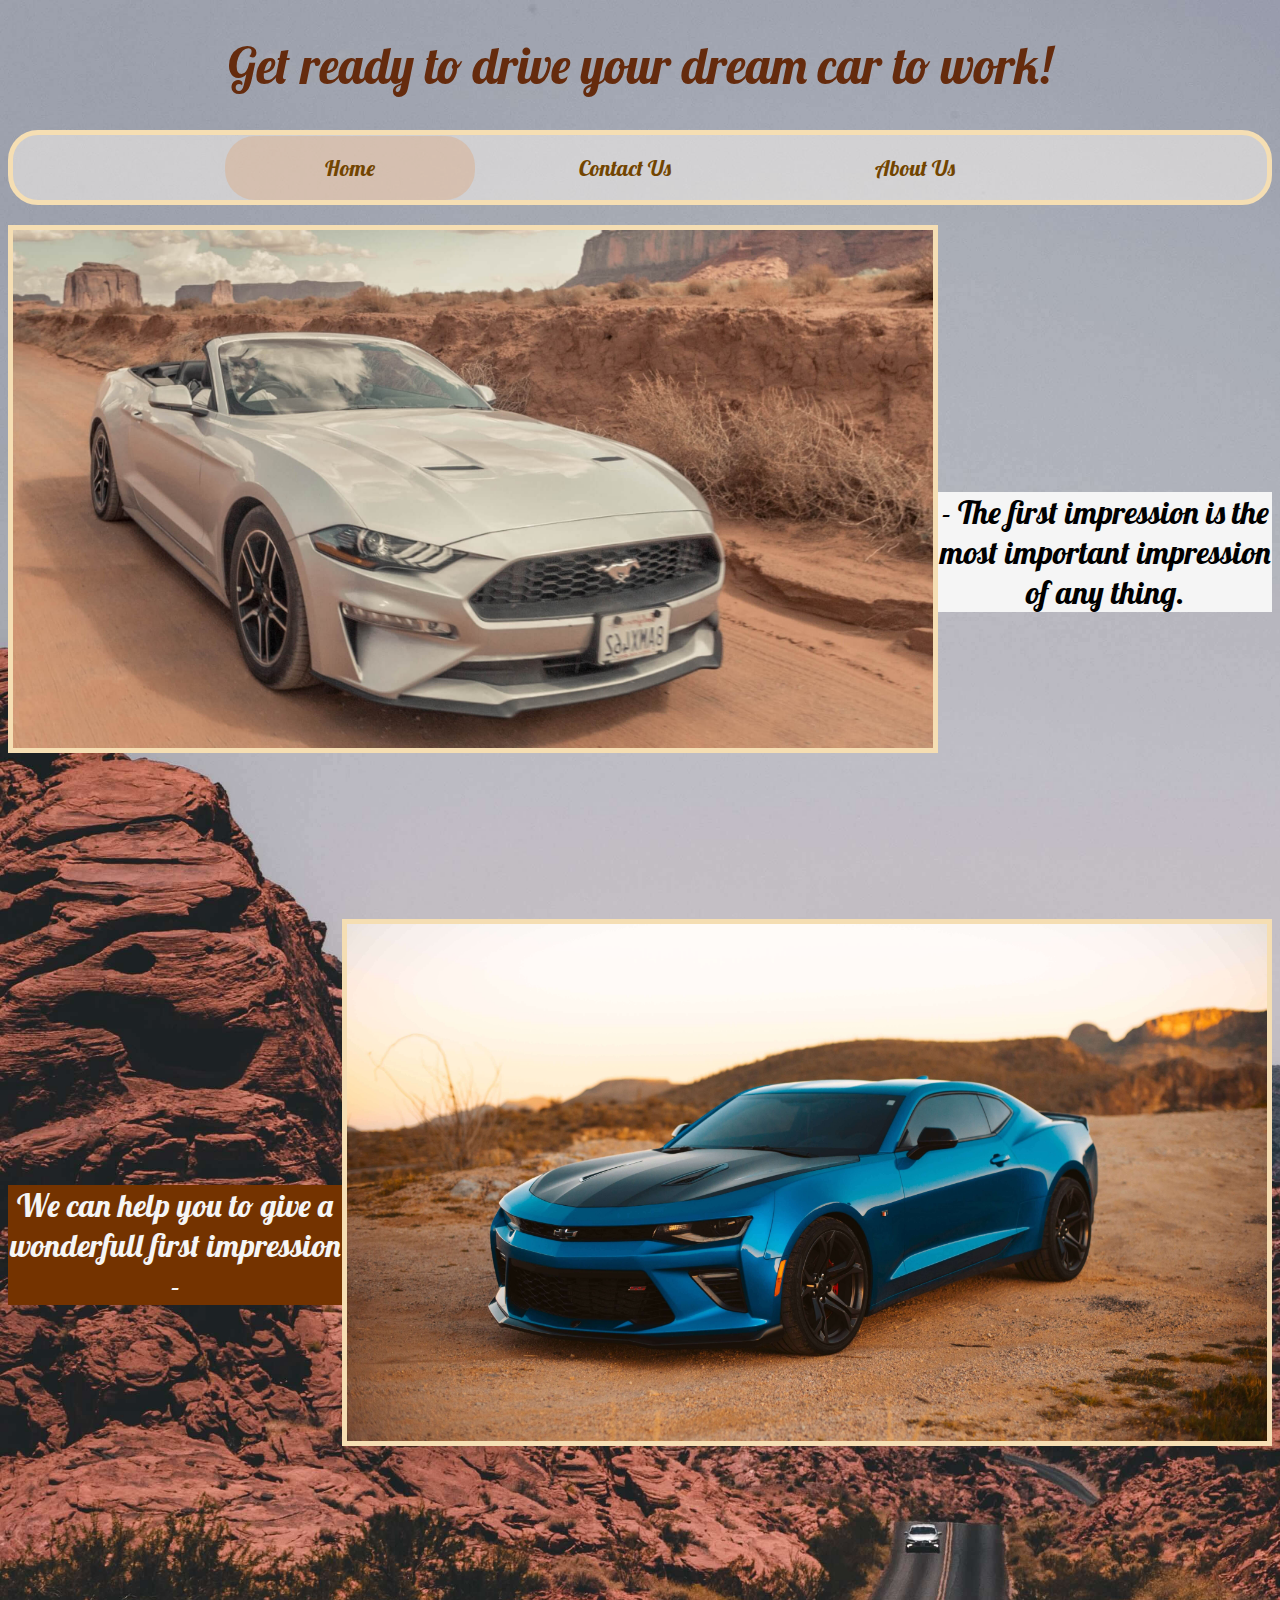
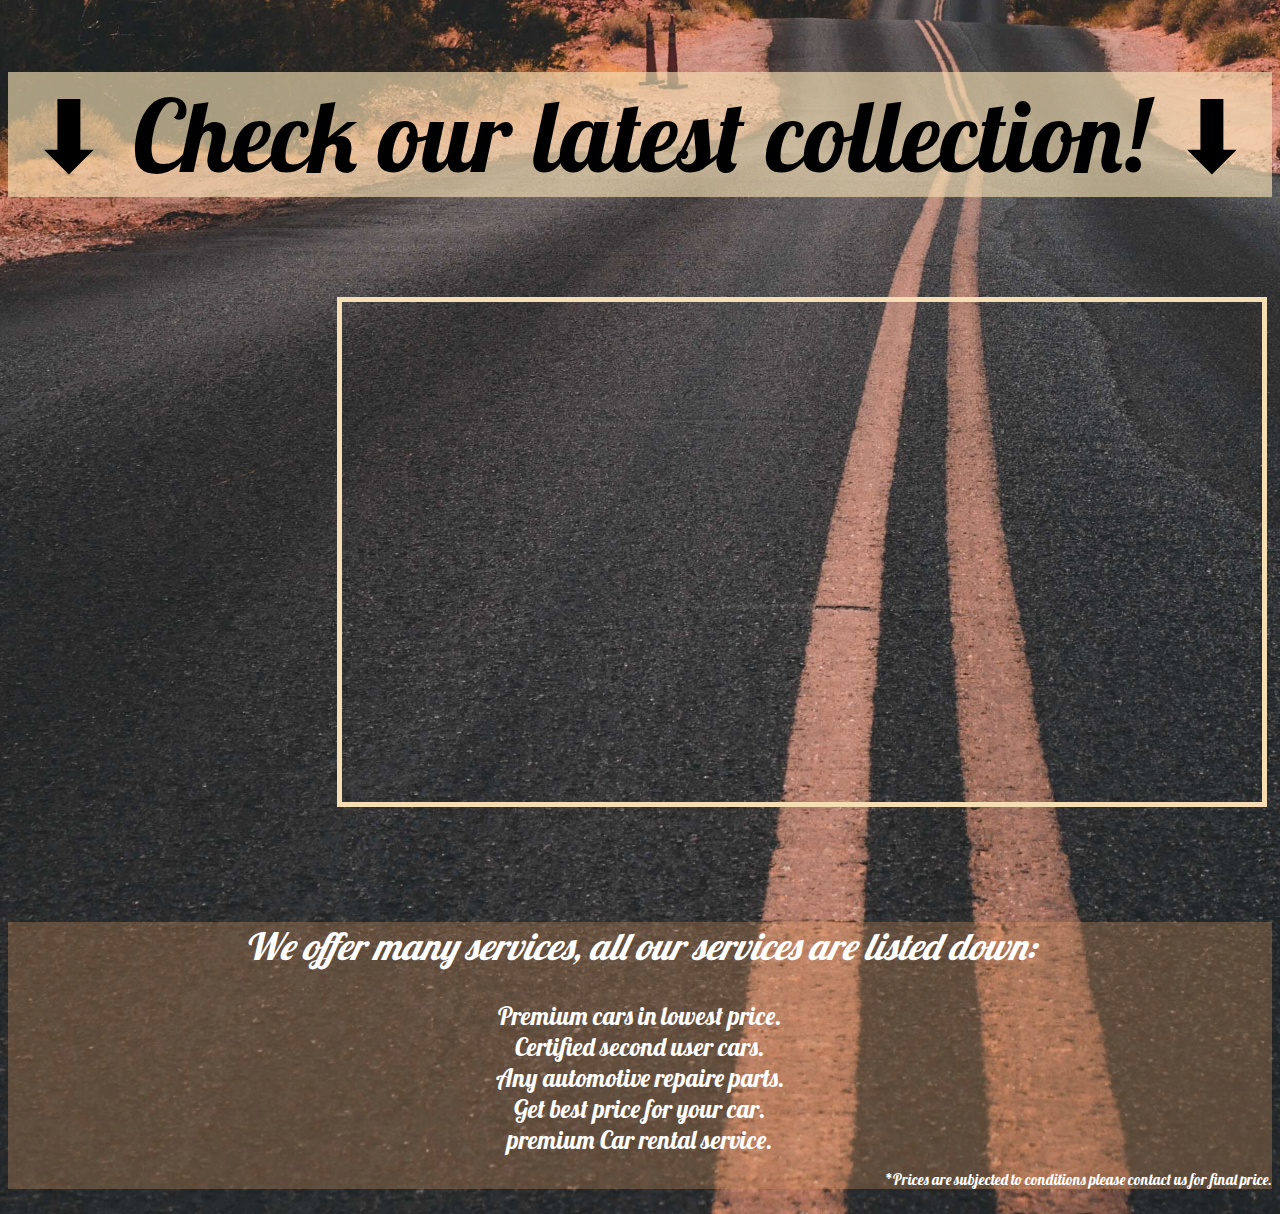
<file: index.html>
<!DOCTYPE html>
<html>
  <head>
    <meta charset="UTF-8" />
    <meta name="viewport" content="width = device-width,initial-scale=1.0" />
    <meta name="Description" content="This is my first website" />
    <meta
      name="keywords"
      content="new website, best style, best clothes, online fashion"
    />
    <meta name="author" content="Kingsuk Basak" />
    <title>Cars4U-Home</title>
    <link rel="stylesheet" type="text/css" href="Style.css" />
    <link
      href="https://fonts.googleapis.com/css2?family=Lobster&family=Sriracha&display=swap"
      rel="stylesheet"
    />
  </head>

  <body>
    <header>
      <h1 style="color: #652b0d; text-align: center; font-size: 50px">
        <b>Get ready to drive your dream car to work!</b>
      </h1>
      <div class="div1">
        <h3>
          <a
            href="index.html"
            style="
              background-color: rgba(225, 156, 99, 0.3);
              border-radius: 30px;
            "
            >Home</a
          >
          <a href="ContactUs.html">Contact Us</a>
          <a href="index.html" target="_blank">About Us</a>
        </h3>
      </div>
      <br />
    </header>
    <main>
      <div>
        <img src="pics/car1.jpg" style="float: left" />
        <br /><br /><br /><br /><br /><br /><br /><br /><br /><br /><br /><br />
        <h2
          style="
            text-align: center;
            background-color: whitesmoke;
            font-size: 2em;
          "
        >
          - The first impression is the most important impression of any thing.
        </h2>
      </div>
      <br /><br /><br /><br /><br /><br /><br /><br /><br /><br /><br /><br /><br /><br />
      <div>
        <img src="pics/car2.jpg" style="float: right" />
        <br /><br /><br /><br /><br /><br /><br /><br /><br /><br /><br /><br />
        <h2
          style="
            text-align: center;
            color: whitesmoke;
            background-color: #743300;
            font-size: 2em;
          "
        >
          We can help you to give a wonderfull first impression -
        </h2>
        <br /><br /><br /><br /><br /><br /><br /><br /><br /><br /><br /><br />
      </div>
      <p
        style="
          font-size: 100px;
          text-align: center;
          background-color: rgba(245, 222, 179, 0.65);
        "
      >
        ⬇ Check our latest collection! ⬇
      </p>
      <div>
        <iframe
          style="margin-left: 26%"
          height="500"
          src="https://www.youtube-nocookie.com/embed/kjZk97GSqI4"
          frameborder="0"
          allow="encrypted-media; picture-in-picture"
          allowfullscreen
        ></iframe>
      </div>
      <br /><br /><br /><br />
    </main>
  </body>
  <footer>
    <section>
      <h2>
        <em>We offer many services, all our services are listed down:</em>
      </h2>
      <dl>
        <li>Premium cars in lowest price.</li>
        <li>Certified second user cars.</li>
        <li>Any automotive repaire parts.</li>
        <li>Get best price for your car.</li>
        <li>premium Car rental service.</li>
        <p style="text-align: right; font-size: 15px">
          *Prices are subjected to conditions please contact us for final price.
        </p>
      </dl>
    </section>
  </footer>
</html>
</file>
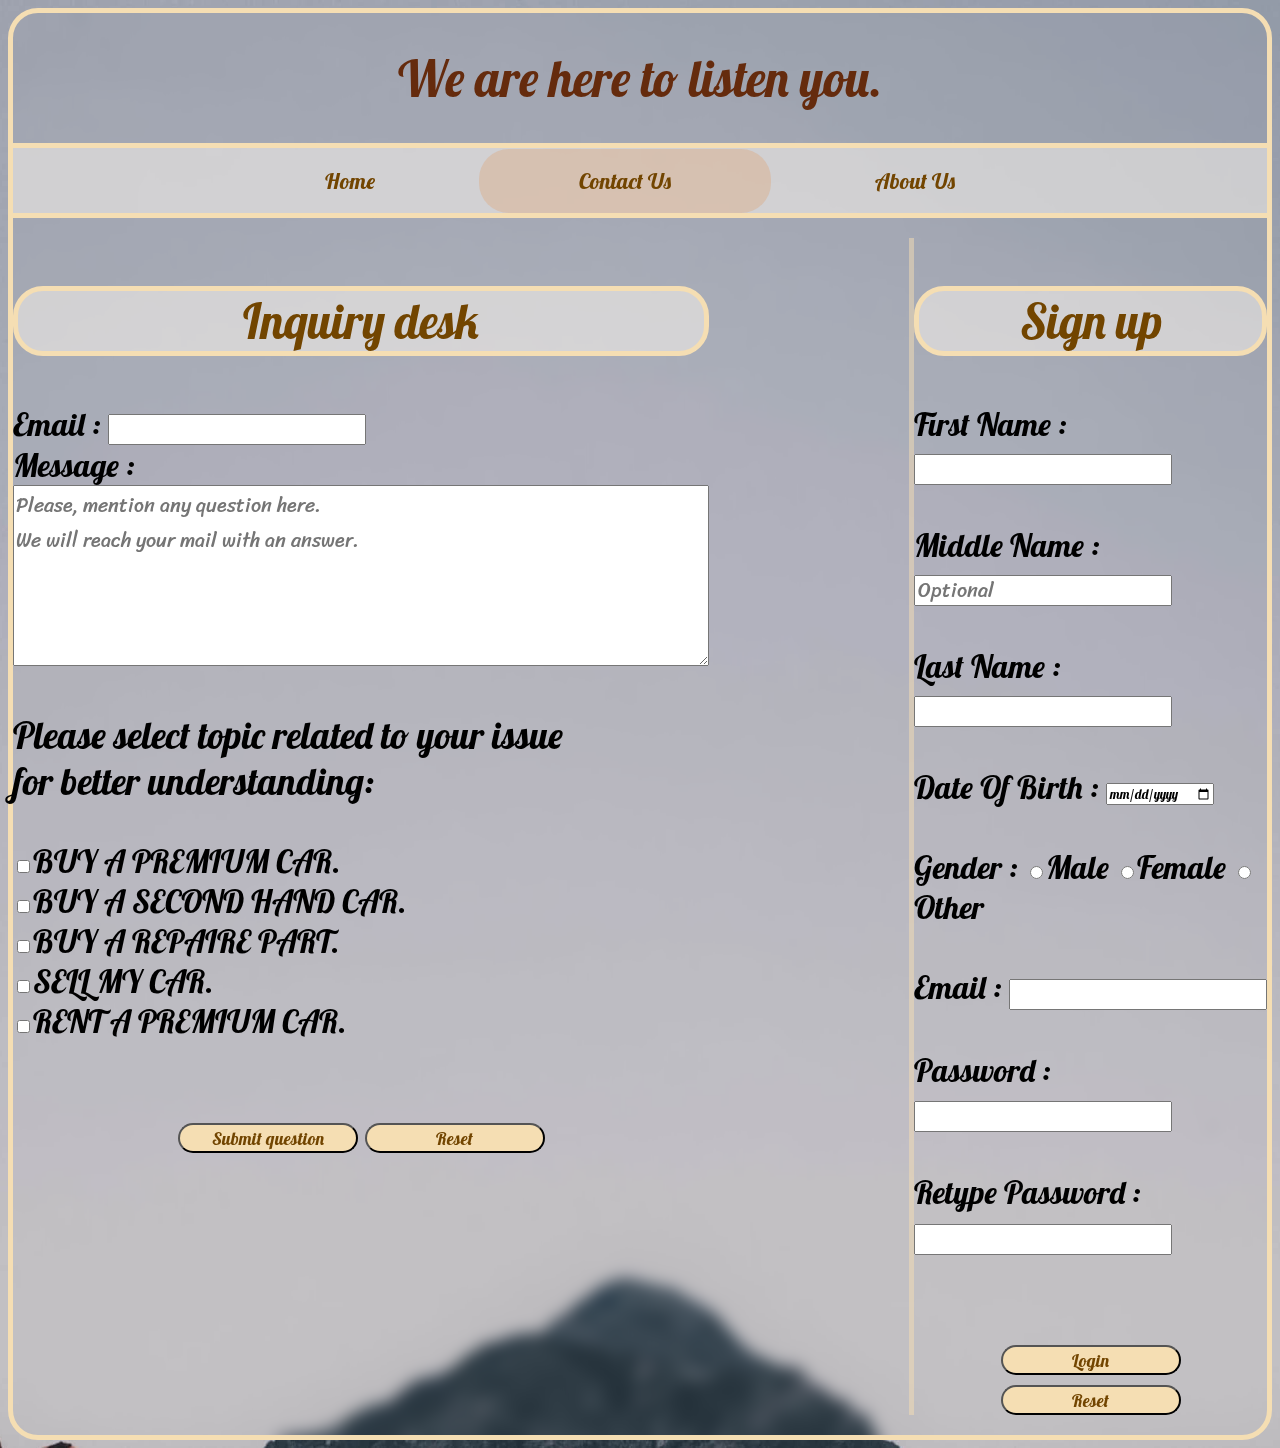
<file: ContactUs.html>
<!DOCTYPE html>
<html>
  <head>
    <link rel="stylesheet" type="text/css" href="St_regpage.css" />
    <link
      href="https://fonts.googleapis.com/css2?family=Lobster&family=Sriracha&display=swap"
      rel="stylesheet"
    />
    <meta charset="UTF-8" />
    <meta name="viewport" content="width=device-width, initial-scale=1.0" />
    <meta
      name="Description"
      content="This is the contact us form of my Website"
    />
    <meta name="keywords" content="new website, best cars" />
    <meta name="author" content="Kingsuk Basak" />
    <title>Cars4u-Contact Us</title>
  </head>

  <body>
    <header>
      <h1 style="color: #652b0d; text-align: center; font-size: 50px">
        <b>We are here to listen you.</b>
      </h1>
      <div class="div1">
        <h3>
          <a href="index.html">Home</a>
          <a
            href="ContactUs.html"
            style="
              background-color: rgba(225, 156, 99, 0.3);
              border-radius: 30px;
            "
            >Contact Us</a
          >
          <a href="index.html" target="_blank">About Us</a>
        </h3>
      </div>
      <br />
    </header>
    <main>
      <section>
        <form
          method="GET"
          action="https://freecatphotoapp.com/submit-cat-photo"
          style="
            border-right: 5px solid rgba(245, 222, 179, 0.5);
            padding-right: 200px;
          "
        >
          <p>Inquiry desk</p>
          Email :
          <input
            type="email"
            name="email"
            class="sizeinput change"
            required
          /><br />
          Message :
          <br /><textarea
            class="change"
            name="text"
            cols="60"
            rows="5"
            placeholder="Please, mention any question here.
We will reach your mail with an answer."
          ></textarea>
          <h3>
            Please select topic related to your issue<br />
            for better understanding:
          </h3>
          <dl>
            <li>
              <input
                type="checkbox"
                name="SERVICES"
                value="Buy a premium car."
              />BUY A PREMIUM CAR.
            </li>
            <li>
              <input
                type="checkbox"
                name="SERVICES"
                value="Buy a second hand car."
              />BUY A SECOND HAND CAR.
            </li>
            <li>
              <input
                type="checkbox"
                name="SERVICES"
                value="Buy repaire parts."
              />BUY A REPAIRE PART.
            </li>
            <li>
              <input type="checkbox" name="SERVICES" value="Sell my car." />SELL
              MY CAR.
            </li>
            <li>
              <input
                type="checkbox"
                name="SERVICES "
                value="Rent a premium car."
              />RENT A PREMIUM CAR.
            </li>
          </dl>
          <br />
          <div class="button" style="text-align: center">
            <input type="submit" value="Submit question" />
            <input type="reset" value="Reset" />
          </div>
        </form>
        <form
          method="GET"
          action="https://freecatphotoapp.com/submit-cat-photo"
        >
          <p>Sign up</p>
          First Name :<input
            class="sizeinput change"
            type="text"
            name="First Name"
            required
          /><br /><br />
          Middle Name :
          <input
            class="sizeinput change"
            type="text"
            name="Middle Name"
            placeholder="Optional"
          /><br /><br />
          Last Name :
          <input
            class="sizeinput change"
            type="text"
            name="Last Name"
            required
          /><br /><br />
          Date Of Birth : <input type="date" name="DOB" required /><br /><br />
          Gender :
          <input type="radio" name="Gender" value="Male" />Male
          <input type="radio" name="Gender" value="Female" />Female
          <input type="radio" name="Gender" value="Other" />Other <br /><br />
          Email :
          <input class="sizeinput" type="email" name="email" /><br /><br />
          Password :
          <input
            class="sizeinput"
            type="password"
            name="password"
            minlength="8"
          />
          <br /><br />
          Retype Password :
          <input
            class="sizeinput"
            type="password"
            name="password"
            minlength="8"
          />
          <br /><br /><br />
          <div class="button" style="text-align: center">
            <input type="submit" value="Login" />
            <input type="reset" value="Reset" />
          </div>
        </form>
      </section>
    </main>
  </body>
</html>
</file>
<file: Style.css>
* {
  font-family: "Lobster", cursive;
  font-weight: 10;
}
body {
  background-image: url(pics/backpic.jpg);
  background-size: cover;
}
.div1 {
  display: flex;
  justify-content: center;
  border-radius: 30px;
  border: 5px solid #f5deb3;
  background-color: rgba(255, 250, 241, 0.5);
}
.div1 a {
  text-decoration: none;
  font-size: 22px;
  padding: 18px 100px 18px 100px;
  color: #724500;
}
.div1 a:hover {
  background-color: rgba(225, 156, 99, 0.3);
  border-radius: 30px;
}

img,
iframe {
  border: 5px solid wheat;
  width: 920px;
}
section {
  color: white;
  background-color: rgba(225, 156, 99, 0.3);
  text-align: center;
  font-size: 25px;
}
</file>
<file: St_regpage.css>
* {
  font-family: "Lobster", cursive;
  font-weight: 10;
}
.change {
  font-family: "Sriracha", cursive;
  font-weight: 0;
  font-size: 20px;
}
body {
  background-image: url(pics/CUbackpic1.jpg);
  backdrop-filter: blur(8px);
  border: 5px solid #f5deb3;
  border-radius: 30px;
  padding-bottom: 20px;
  background-position: center;
  background-repeat: no-repeat;
  background-size: cover;
}
.div1 {
  display: flex;
  justify-content: center;
  border-top: 5px solid #f5deb3;
  border-bottom: 5px solid #f5deb3;
  background-color: rgba(255, 250, 241, 0.5);
}
.div1 a {
  text-decoration: none;
  font-size: 22px;
  padding: 18px 100px 18px 100px;
  color: #724500;
}
.div1 a:hover {
  background-color: rgba(225, 156, 99, 0.3);
  border-radius: 30px;
}
section {
  cursor: pointer;
  font-size: 2em;
  display: flex;
  justify-content: space-around;
  list-style: none;
}
.sizeinput {
  text-align: left;
  height: 25px;
  width: 250px;
}
.button input {
  font-size: 1.1rem;
  width: 180px;
  height: 30px;
  border-radius: 30px;
  color: #724500;
  background-color: #f5deb3;
  cursor: pointer;
}
.button input:hover {
  background-color: rgba(225, 156, 99, 1);
}
form > p {
  font-size: 1.5em;
  color: #724500;
  text-align: center;
  border-radius: 30px;
  border: 5px solid #f5deb3;
  background-color: rgba(255, 250, 241, 0.5);
}
</file>
